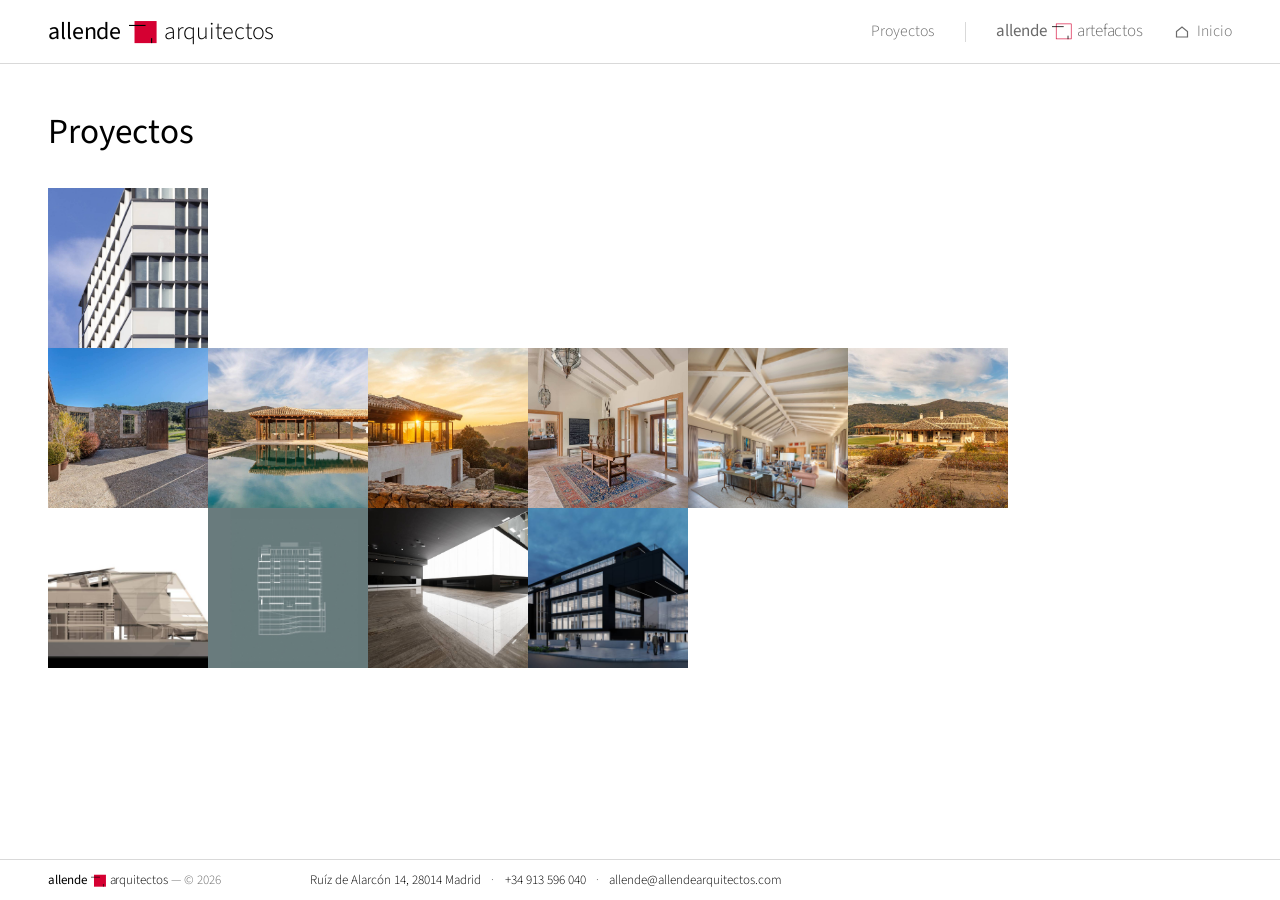
<file: modules/arquitectos/arquitectos.html>
<!DOCTYPE html>
<html lang="es">
<head>
<meta charset="utf-8">
<meta name="color-scheme" content="only light">
<meta name="viewport" content="width=device-width, initial-scale=1, viewport-fit=cover">
<title>allende arquitectos</title>
<link rel="icon" type="image/svg+xml" href="../../favicon.svg">
<link rel="preconnect" href="https://fonts.googleapis.com">
<link rel="preconnect" href="https://fonts.gstatic.com" crossorigin>
<link href="https://fonts.googleapis.com/css2?family=Source+Sans+3:ital,wght@0,300;0,400;0,600;1,300&display=swap" rel="stylesheet">
<link rel="stylesheet" href="../../shared/base.css">
<link rel="stylesheet" href="../../shared/admin.css">
<link rel="stylesheet" href="../../shared/filas.css">
</head>
<body>

<!-- ============ 3a. ARQUITECTOS ============ -->
<section class="view is-active" id="v-arquitectos" data-view="arquitectos" aria-label="allende arquitectos">
  <header class="nav">
    <a class="nav-here" href="../arquitectos/arquitectos.html" aria-label="allende arquitectos, estás aquí" aria-current="page">
      <span class="wm"><span class="w1">allende</span><span data-sym="arq"></span><span class="w2">arquitectos</span></span>
    </a>
    <nav class="nav-links" aria-label="Navegación">
      <a class="nav-sec" href="../arquitectos/arquitectos.html#arq-proyectos" data-scroll="arq-proyectos">Proyectos</a>
      <a class="nav-about" href="../sobre-nosotros/sobre-nosotros.html"><span class="l-full">Sobre nosotros</span><span class="l-short">Nosotros</span></a>
      <span class="nav-sep nav-sec" aria-hidden="true"></span>
      <a class="nav-other" href="../artefactos/artefactos.html" aria-label="Ir a Allende Artefactos">
        <span class="wm"><span class="w1">allende</span><span data-sym="art"></span><span class="w2">artefactos</span></span>
      </a>
      <a class="nav-home" href="../inicio/inicio.html">
        <svg viewBox="0 0 16 16" aria-hidden="true"><path d="M2.5 7.5 8 3l5.5 4.5V13h-11z" fill="none" stroke="currentColor" stroke-width="1.2"/></svg><span>Inicio</span>
      </a>
    </nav>
  </header>

  <main>

    <section class="wrap sec" id="arq-proyectos" style="padding-top:clamp(2rem,4vw,3rem)">
      <div class="sec-h" style="border-top:0;padding-top:0"><h1 style="font-weight:400;font-size:clamp(1.6rem,3vw,2.2rem);line-height:1.15">Proyectos</h1></div>
      <div class="prj-list" id="prj-list"></div>
    </section>

  </main>
  <footer data-footer="allende arquitectos" data-sym="arq"></footer>
</section>

<script src="../../shared/comun.js"></script>
<script src="../../shared/datos.js"></script>
<script src="arquitectos.js"></script>
<script src="../../shared/admin.js"></script>
</body>
</html>
</file>
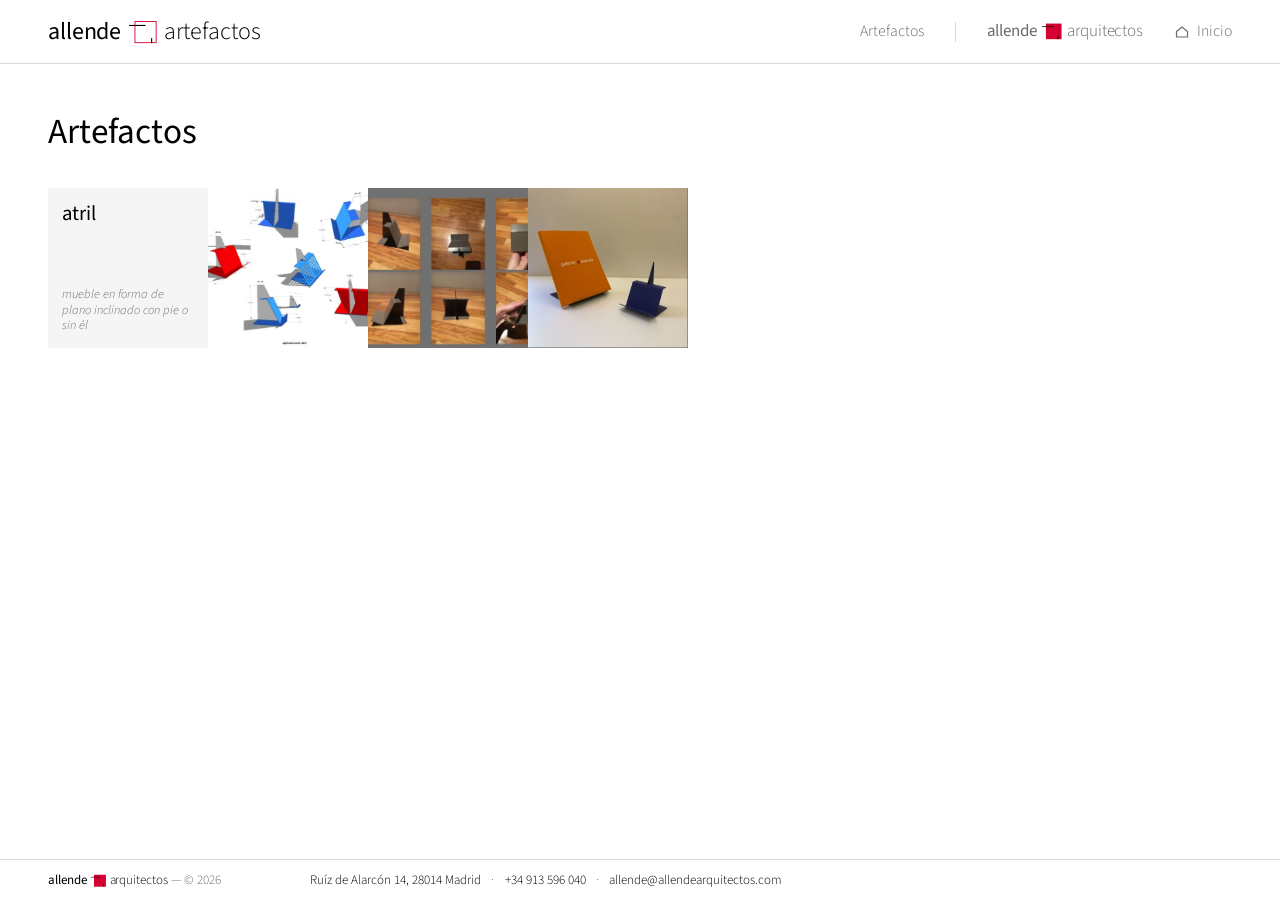
<file: modules/artefactos/artefactos.html>
<!DOCTYPE html>
<html lang="es">
<head>
<meta charset="utf-8">
<meta name="color-scheme" content="only light">
<meta name="viewport" content="width=device-width, initial-scale=1, viewport-fit=cover">
<title>allende arquitectos</title>
<link rel="icon" type="image/svg+xml" href="../../favicon.svg">
<link rel="preconnect" href="https://fonts.googleapis.com">
<link rel="preconnect" href="https://fonts.gstatic.com" crossorigin>
<link href="https://fonts.googleapis.com/css2?family=Source+Sans+3:ital,wght@0,300;0,400;0,600;1,300&display=swap" rel="stylesheet">
<link rel="stylesheet" href="../../shared/base.css">
<link rel="stylesheet" href="../../shared/admin.css">
<link rel="stylesheet" href="../../shared/filas.css">
<link rel="stylesheet" href="artefactos.css">
</head>
<body>

<!-- ============ 3b. ARTEFACTOS ============ -->
<section class="view is-active" id="v-artefactos" data-view="artefactos" aria-label="Allende Artefactos">
  <header class="nav">
    <a class="nav-here" href="../artefactos/artefactos.html" aria-label="Allende Artefactos, estás aquí" aria-current="page">
      <span class="wm"><span class="w1">allende</span><span data-sym="art"></span><span class="w2">artefactos</span></span>
    </a>
    <nav class="nav-links" aria-label="Navegación">
      <a class="nav-sec" href="../artefactos/artefactos.html#art-artefactos" data-scroll="art-artefactos">Artefactos</a>
      <a class="nav-about" href="../sobre-nosotros/sobre-nosotros.html"><span class="l-full">Sobre nosotros</span><span class="l-short">Nosotros</span></a>
      <span class="nav-sep nav-sec" aria-hidden="true"></span>
      <a class="nav-other" href="../arquitectos/arquitectos.html" aria-label="Ir a allende arquitectos">
        <span class="wm"><span class="w1">allende</span><span data-sym="arq"></span><span class="w2">arquitectos</span></span>
      </a>
      <a class="nav-home" href="../inicio/inicio.html">
        <svg viewBox="0 0 16 16" aria-hidden="true"><path d="M2.5 7.5 8 3l5.5 4.5V13h-11z" fill="none" stroke="currentColor" stroke-width="1.2"/></svg><span>Inicio</span>
      </a>
    </nav>
  </header>

  <main>
    <section class="wrap sec" id="art-artefactos" style="padding-top:clamp(2rem,4vw,3rem)">
      <div class="sec-h" style="border-top:0;padding-top:0"><h1 style="font-weight:400;font-size:clamp(1.6rem,3vw,2.2rem);line-height:1.15">Artefactos</h1></div>
      <div class="prj-list" id="art-list"></div>
    </section>

  </main>
  <footer data-footer="Allende Artefactos" data-sym="art"></footer>
</section>

<script src="../../shared/comun.js"></script>
<script src="../../shared/datos.js"></script>
<script src="artefactos.js"></script>
<script src="../../shared/admin.js"></script>
</body>
</html>
</file>
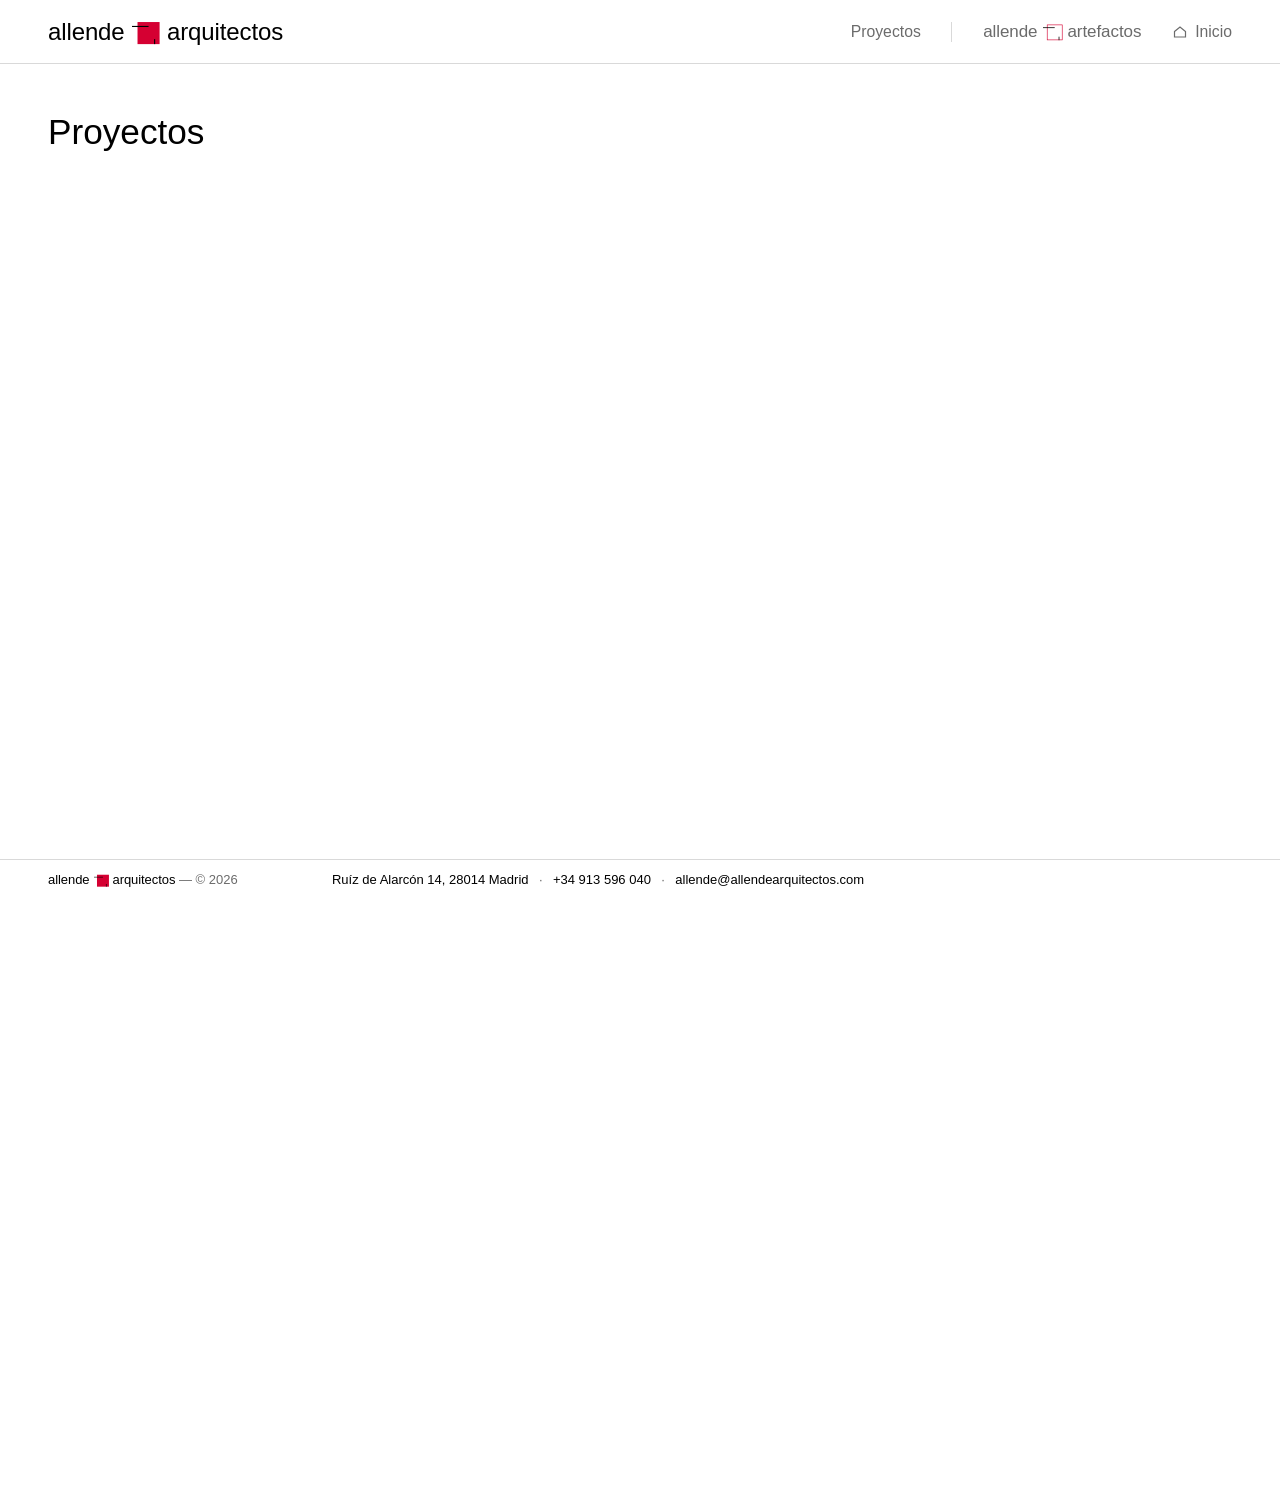
<file: modules/proyecto/proyecto.html>
<!DOCTYPE html>
<html lang="es">
<head>
<meta charset="utf-8">
<meta name="color-scheme" content="only light">
<meta name="viewport" content="width=device-width, initial-scale=1, viewport-fit=cover">
<title>allende arquitectos</title>
<link rel="icon" type="image/svg+xml" href="../../favicon.svg">
<link rel="preconnect" href="https://fonts.googleapis.com">
<link rel="preconnect" href="https://fonts.gstatic.com" crossorigin>
<link href="https://fonts.googleapis.com/css2?family=Source+Sans+3:ital,wght@0,300;0,400;0,600;1,300&display=swap" rel="stylesheet">
<link rel="stylesheet" href="../../shared/base.css">
<link rel="stylesheet" href="../../shared/admin.css">
<link rel="stylesheet" href="proyecto.css">
</head>
<body>

<!-- ============ 3c. DETALLE DE PROYECTO ============ -->
<section class="view is-active" id="v-proyecto" data-view="proyecto" aria-label="Proyecto">
  <header class="nav">
    <a class="nav-here" href="../arquitectos/arquitectos.html" aria-label="allende arquitectos">
      <span class="wm"><span class="w1">allende</span><span data-sym="arq"></span><span class="w2">arquitectos</span></span>
    </a>
    <nav class="nav-links" aria-label="Navegación">
      <a class="nav-sec" href="../arquitectos/arquitectos.html#arq-proyectos" data-scroll="arq-proyectos">Proyectos</a>
      <a class="nav-about" href="../sobre-nosotros/sobre-nosotros.html"><span class="l-full">Sobre nosotros</span><span class="l-short">Nosotros</span></a>
      <span class="nav-sep nav-sec" aria-hidden="true"></span>
      <a class="nav-other" href="../artefactos/artefactos.html" aria-label="Ir a Allende Artefactos">
        <span class="wm"><span class="w1">allende</span><span data-sym="art"></span><span class="w2">artefactos</span></span>
      </a>
      <a class="nav-home" href="../inicio/inicio.html">
        <svg viewBox="0 0 16 16" aria-hidden="true"><path d="M2.5 7.5 8 3l5.5 4.5V13h-11z" fill="none" stroke="currentColor" stroke-width="1.2"/></svg><span>Inicio</span>
      </a>
    </nav>
  </header>
  <main><article class="wrap det" id="det"></article></main>
  <footer data-footer="allende arquitectos" data-sym="arq"></footer>
</section>

<script src="../../shared/comun.js"></script>
<script src="../../shared/datos.js"></script>
<script src="proyecto.js"></script>
<script src="../../shared/admin.js"></script>
</body>
</html>
</file>
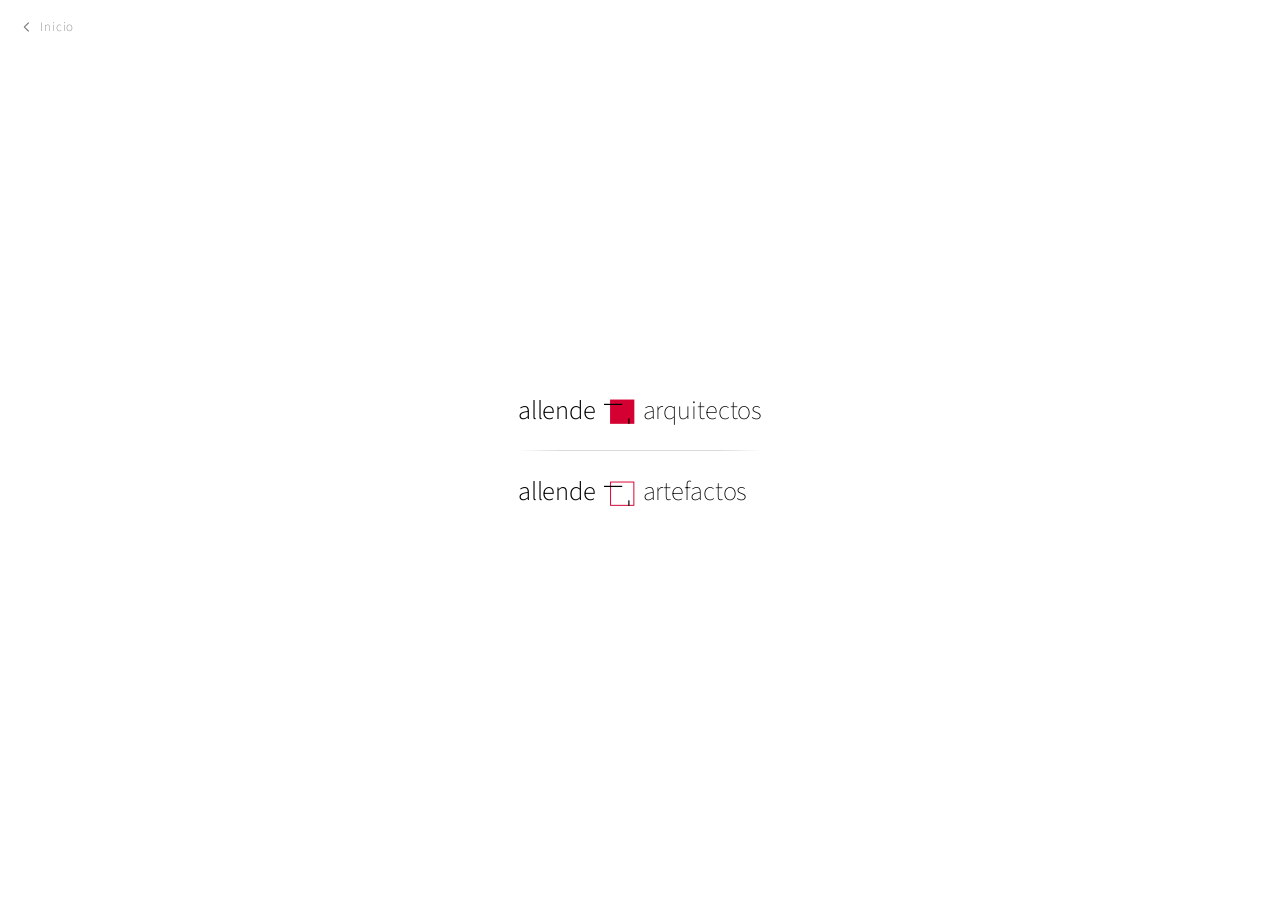
<file: modules/seleccion/seleccion.html>
<!DOCTYPE html>
<html lang="es">
<head>
<meta charset="utf-8">
<meta name="color-scheme" content="only light">
<meta name="viewport" content="width=device-width, initial-scale=1, viewport-fit=cover">
<title>allende arquitectos</title>
<link rel="icon" type="image/svg+xml" href="../../favicon.svg">
<link rel="preconnect" href="https://fonts.googleapis.com">
<link rel="preconnect" href="https://fonts.gstatic.com" crossorigin>
<link href="https://fonts.googleapis.com/css2?family=Source+Sans+3:ital,wght@0,200;0,300;0,400;0,600;1,300&display=swap" rel="stylesheet">
<link rel="stylesheet" href="../../shared/base.css">
<link rel="stylesheet" href="seleccion.css">
</head>
<body>

<!-- ============ 2. SELECCIÓN ============ -->
<section class="view is-active" id="v-seleccion" data-view="seleccion" aria-label="Elige un estudio">
  <nav class="split" aria-label="Estudios">
    <div class="sel">
      <a class="half half-arq" href="../arquitectos/arquitectos.html">
        <span class="wm"><span class="w1">allende</span><span data-sym="arq"></span><span class="w2">arquitectos</span></span>
      </a>
      <span class="sel-div" aria-hidden="true"></span>
      <a class="half half-art" href="../artefactos/artefactos.html">
        <span class="wm"><span class="w1">allende</span><span data-sym="art"></span><span class="w2">artefactos</span></span>
      </a>
    </div>
    <a class="back-home" href="../inicio/inicio.html">
      <svg viewBox="0 0 16 16" width="14" height="14" aria-hidden="true"><path d="M10 3 5 8l5 5" fill="none" stroke="currentColor" stroke-width="1.2"/></svg>Inicio
    </a>
  </nav>
</section>

<script src="../../shared/comun.js"></script>
</body>
</html>
</file>
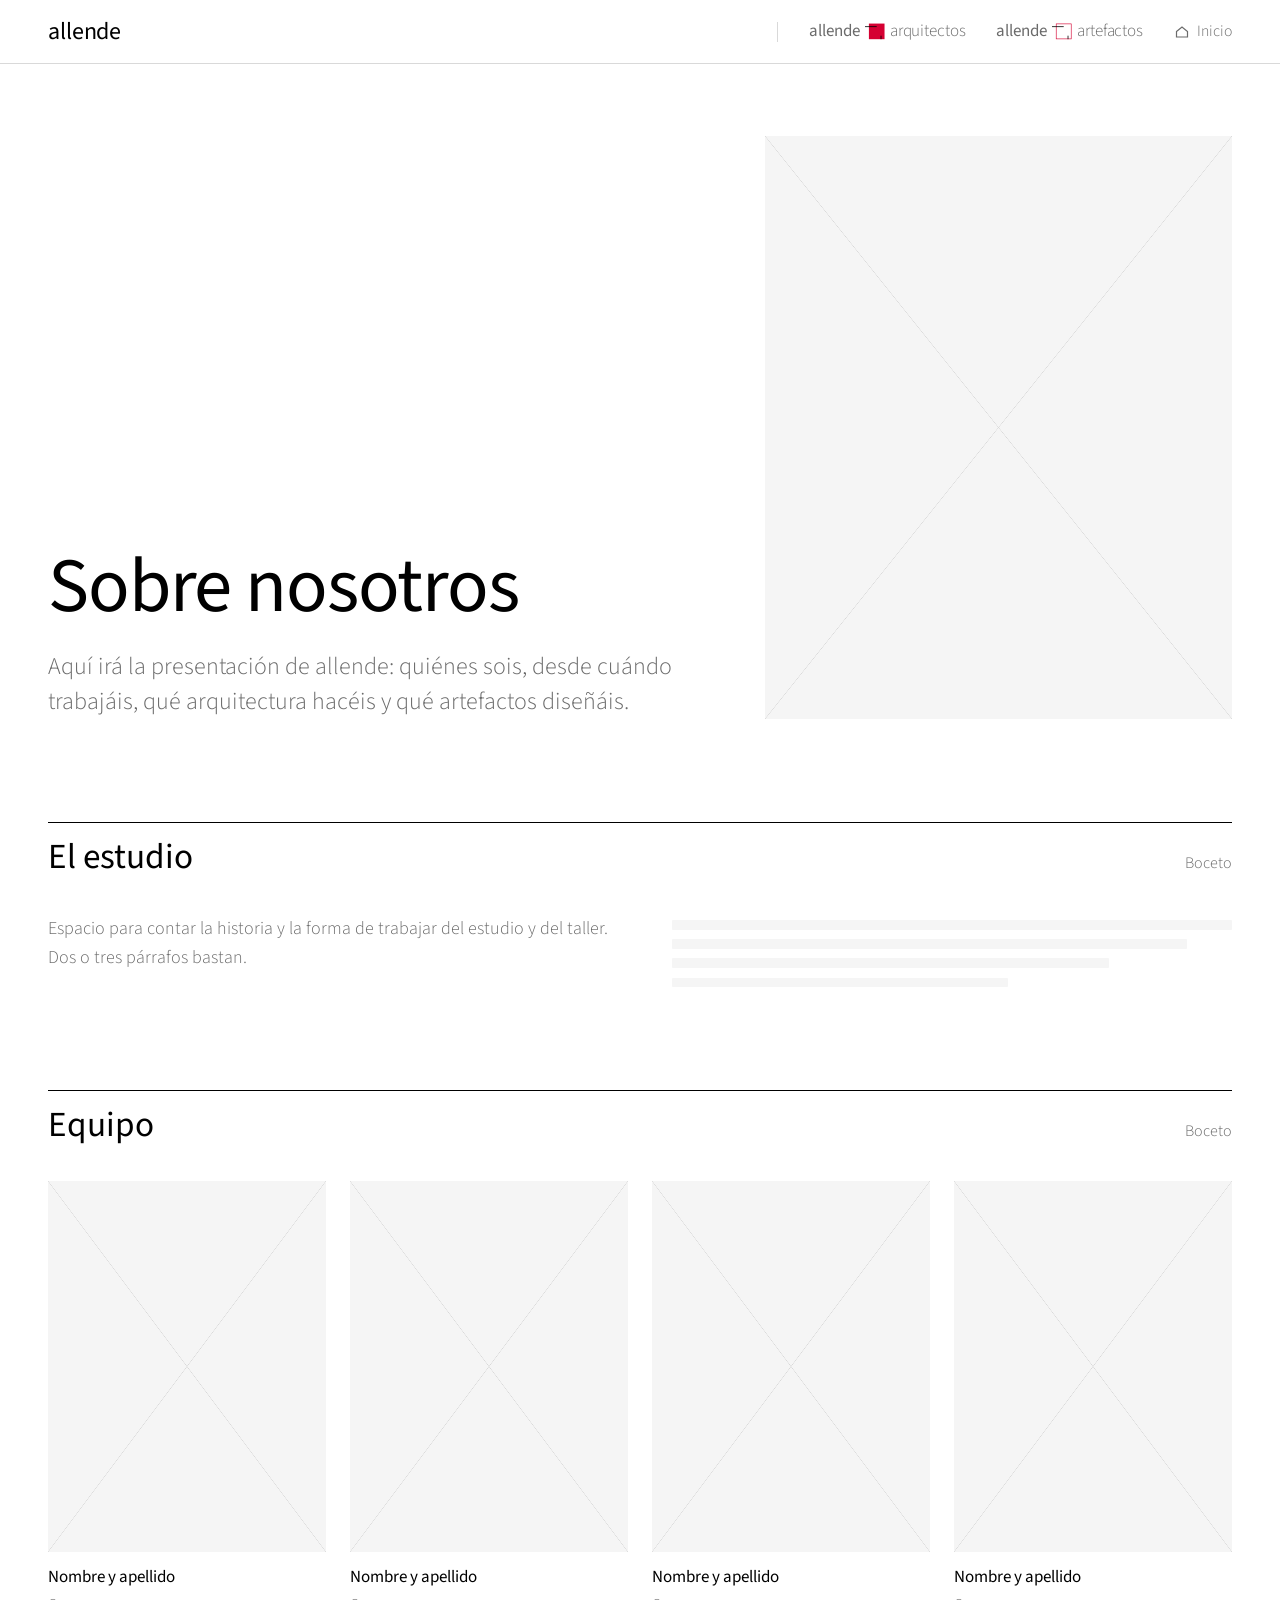
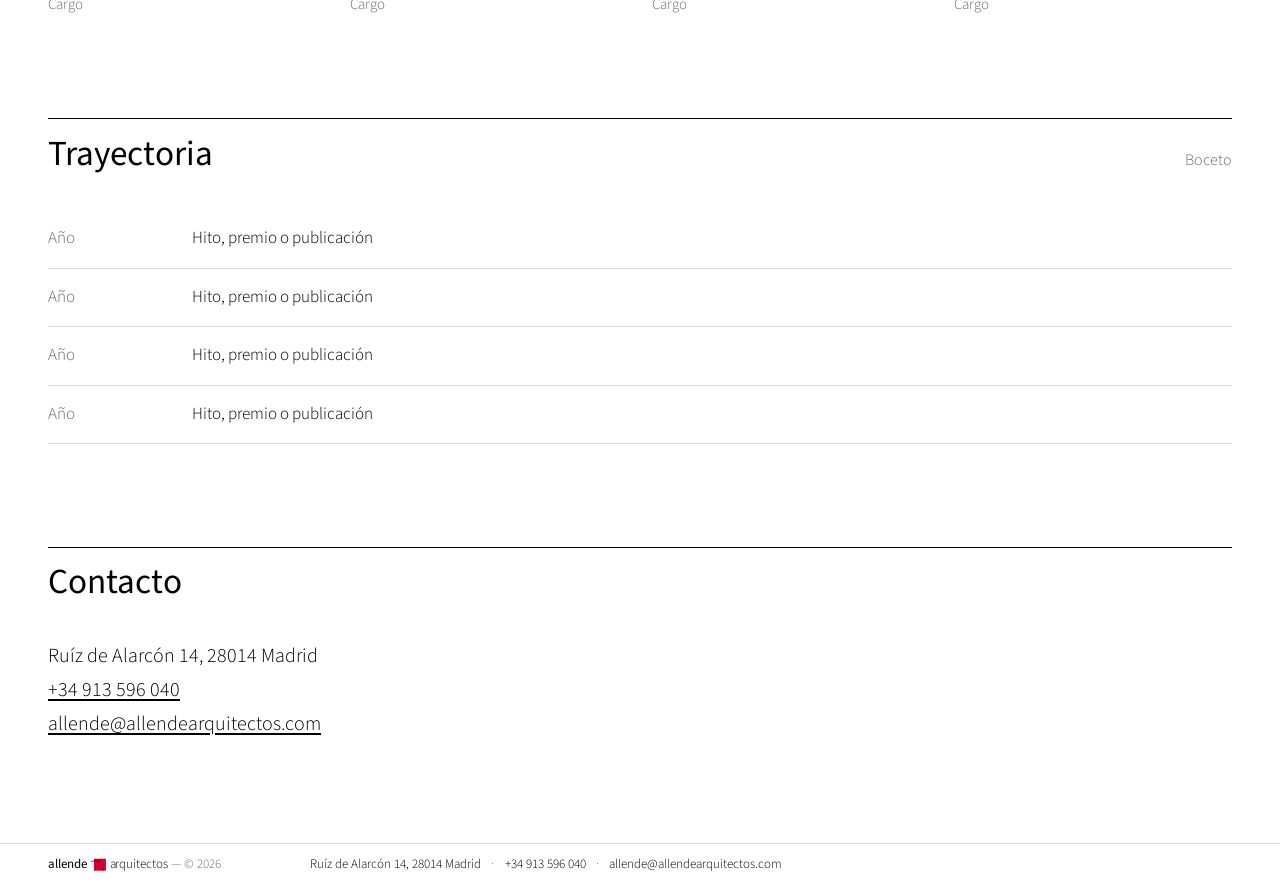
<file: modules/sobre-nosotros/sobre-nosotros.html>
<!DOCTYPE html>
<html lang="es">
<head>
<meta charset="utf-8">
<meta name="color-scheme" content="only light">
<meta name="viewport" content="width=device-width, initial-scale=1, viewport-fit=cover">
<title>allende arquitectos</title>
<link rel="icon" type="image/svg+xml" href="../../favicon.svg">
<link rel="preconnect" href="https://fonts.googleapis.com">
<link rel="preconnect" href="https://fonts.gstatic.com" crossorigin>
<link href="https://fonts.googleapis.com/css2?family=Source+Sans+3:ital,wght@0,300;0,400;0,600;1,300&display=swap" rel="stylesheet">
<link rel="stylesheet" href="../../shared/base.css">
<link rel="stylesheet" href="../../shared/admin.css">
<link rel="stylesheet" href="sobre-nosotros.css">
</head>
<body>

<!-- ============ SOBRE NOSOTROS (común a arquitectos y artefactos) ============ -->
<section class="view is-active" id="v-sobre" data-view="sobre-nosotros" aria-label="Sobre nosotros, Allende">
  <header class="nav">
    <a class="nav-here" href="../seleccion/seleccion.html" aria-label="Allende">
      <span class="wm"><span class="w1">allende</span></span>
    </a>
    <nav class="nav-links" aria-label="Navegación">
      <a class="nav-about" href="../sobre-nosotros/sobre-nosotros.html" aria-current="page"><span class="l-full">Sobre nosotros</span><span class="l-short">Nosotros</span></a>
      <span class="nav-sep nav-sec" aria-hidden="true"></span>
      <a class="nav-other" href="../arquitectos/arquitectos.html" aria-label="Ir a allende arquitectos">
        <span class="wm"><span class="w1">allende</span><span data-sym="arq"></span><span class="w2">arquitectos</span></span>
      </a>
      <a class="nav-other" href="../artefactos/artefactos.html" aria-label="Ir a Allende Artefactos">
        <span class="wm"><span class="w1">allende</span><span data-sym="art"></span><span class="w2">artefactos</span></span>
      </a>
      <a class="nav-home" href="../inicio/inicio.html">
        <svg viewBox="0 0 16 16" aria-hidden="true"><path d="M2.5 7.5 8 3l5.5 4.5V13h-11z" fill="none" stroke="currentColor" stroke-width="1.2"/></svg><span>Inicio</span>
      </a>
    </nav>
  </header>
  <main class="wrap sob">
    <div class="sob-top">
      <div>
        <h1>Sobre nosotros</h1>
        <p class="sob-lead">Aquí irá la presentación de allende: quiénes sois, desde cuándo trabajáis, qué arquitectura hacéis y qué artefactos diseñáis.</p>
      </div>
      <div class="ph-x sob-photo" role="img" aria-label="Hueco para foto principal"></div>
    </div>

    <section class="sec">
      <div class="sec-h"><h2>El estudio</h2><p>Boceto</p></div>
      <div class="sob-cols">
        <p>Espacio para contar la historia y la forma de trabajar del estudio y del taller. Dos o tres párrafos bastan.</p>
        <div class="bones" aria-hidden="true"><i></i><i></i><i></i><i></i></div>
      </div>
    </section>

    <section class="sec" style="padding-top:0">
      <div class="sec-h"><h2>Equipo</h2><p>Boceto</p></div>
      <div class="sob-team"><div class="sob-person"><div class="ph-x" role="img" aria-label="Hueco para foto"></div><b>Nombre y apellido</b><span>Cargo</span></div><div class="sob-person"><div class="ph-x" role="img" aria-label="Hueco para foto"></div><b>Nombre y apellido</b><span>Cargo</span></div><div class="sob-person"><div class="ph-x" role="img" aria-label="Hueco para foto"></div><b>Nombre y apellido</b><span>Cargo</span></div><div class="sob-person"><div class="ph-x" role="img" aria-label="Hueco para foto"></div><b>Nombre y apellido</b><span>Cargo</span></div></div>
    </section>

    <section class="sec" style="padding-top:0">
      <div class="sec-h"><h2>Trayectoria</h2><p>Boceto</p></div>
      <div class="sob-tray"><div><span>Año</span><span>Hito, premio o publicación</span></div><div><span>Año</span><span>Hito, premio o publicación</span></div><div><span>Año</span><span>Hito, premio o publicación</span></div><div><span>Año</span><span>Hito, premio o publicación</span></div></div>
    </section>

    <section class="sec" style="padding-top:0">
      <div class="sec-h"><h2>Contacto</h2></div>
      <address class="sob-contact">Ruíz de Alarcón 14, 28014 Madrid<br>
        <a href="tel:+34913596040">+34 913 596 040</a><br>
        <a href="mailto:allende@allendearquitectos.com">allende@allendearquitectos.com</a></address>
    </section>
  </main>
  <footer data-footer="allende arquitectos" data-sym="arq"></footer>
</section>

<script src="../../shared/comun.js"></script>
<script src="../../shared/datos.js"></script>
<script src="../../shared/admin.js"></script>
</body>
</html>
</file>
<file: shared/base.css>
/* Común a todas las páginas: colores, tipografía, logotipo, menú, maquetación y pie */
/* ---------- Tokens (Manual de identidad) ---------- */
:root{
  --rojo:#D50032;          /* Pantone 199C */
  --naranja:#E67D3B;       /* allende artefactos */
  --negro:#000000;
  --blanco:#FFFFFF;
  --bg:#FFFFFF;
  --ink:#000000;
  --muted:#6B6B6B;
  --line:#D9D9D9;
  --sheet:#F5F5F5;
  --font:"Myriad Pro","Source Sans 3","Segoe UI","Helvetica Neue",Arial,sans-serif;
  --nav-h:64px;
  color-scheme:only light;
  box-sizing:border-box;
  padding-top:env(safe-area-inset-top,0px);
  padding-bottom:env(safe-area-inset-bottom,0px);
}
/* Siempre en modo claro: fondo blanco aunque el dispositivo esté en modo oscuro */
*,*::before,*::after{box-sizing:inherit;margin:0;padding:0}
html{height:100%;scroll-padding-top:calc(env(safe-area-inset-top,0px) + var(--nav-h))}
body{height:100%;background:var(--bg);color:var(--ink);font-family:var(--font);font-weight:400;
  font-size:1.0625rem;line-height:1.5;-webkit-font-smoothing:antialiased}
img{max-width:100%;display:block}
a{color:inherit}
button{font:inherit;color:inherit;background:none;border:0;cursor:pointer}
:focus-visible{outline:2px solid var(--rojo);outline-offset:4px}

/* ---------- Vistas ---------- */
.view{display:none;min-height:100%}
.view.is-active{display:flex;flex-direction:column}

/* ---------- Símbolo y logotipo ---------- */
/* El cuadrado mide lo que va de ascendentes a descendentes (≈0,92em en Myriad / Source Sans) */
.sym{height:.92em;width:auto;vertical-align:-.21em;overflow:visible;flex:none}
.sym .sq{fill:var(--rojo)}
.sym .bar,.sym .tick{fill:var(--ink)}
.sym.art .sq{fill:none;stroke:var(--rojo);stroke-width:1.6}
.sym.art .tick{fill:var(--ink)}
.sym.neg .sq{fill:none;stroke:var(--blanco);stroke-width:1.4}
.sym.neg .bar,.sym.neg .tick{fill:var(--blanco)}
.sym.neg.art .sq{stroke:var(--blanco);stroke-width:1.4}

.wm{display:inline-flex;align-items:baseline;white-space:nowrap;letter-spacing:-.005em;line-height:1}
.wm .w1{font-weight:400}
.wm .w2{font-weight:300}
.wm .sym{margin:0 .3em 0 .32em;transform:translateY(.21em)}

/* ---------- 3. Páginas de sección ---------- */
.nav{position:sticky;top:0;z-index:20;height:var(--nav-h);display:flex;align-items:center;justify-content:space-between;
  gap:1rem;padding:0 clamp(1rem,4vw,3rem);background:var(--bg);border-bottom:1px solid var(--line)}
.nav-here{text-decoration:none;font-size:1.5rem}
.nav-links{display:flex;align-items:center;gap:clamp(.9rem,2.4vw,2rem);font-size:.9844rem}
.nav-links button,.nav-links a{text-decoration:none;font-weight:300;color:var(--muted);transition:color .2s}
.nav-links button:hover,.nav-links a:hover{color:var(--ink)}
.nav-sep{width:1px;height:1.25rem;background:var(--line)}
.nav-other .wm{font-size:1.0625rem}
.nav-other:hover .wm{color:var(--ink)}
.nav-home{display:inline-flex;align-items:center;gap:.45rem}
.nav-home svg{width:1rem;height:1rem}
@media (max-width:760px){
  .nav-sec{display:none}
  .nav-here{font-size:1.2rem}
  .nav-other .wm .w1{display:none}
  .nav-other .wm .sym{margin-left:0}
  .nav-home span{display:none}
}
@media (max-width:420px){ .nav-other .wm .w2{display:none} .nav-here{font-size:1.1rem} }

main{flex:1}
.wrap{width:min(100% - 2*clamp(1rem,4vw,3rem),1200px);margin-inline:auto}
.sec{padding:clamp(3.5rem,8vw,6.5rem) 0}
.sec-h{display:flex;align-items:baseline;justify-content:space-between;gap:1rem;margin-bottom:2.25rem;
  border-top:1px solid var(--ink);padding-top:.9rem}
.sec-h h2{font-weight:400;font-size:clamp(1.6rem,3vw,2.2rem);line-height:1.15}
.sec-h p{color:var(--muted);font-weight:300;font-size:1rem}

/* Enlace de la página actual en el menú */
.nav-about .l-short{display:none}
.nav-links a[aria-current="page"]{color:var(--ink);text-decoration:underline;text-decoration-color:var(--rojo);text-underline-offset:6px;text-decoration-thickness:2px}
@media (max-width:760px){.nav-about .l-full{display:none}.nav-about .l-short{display:inline}}

/* ---------- 4. Footer ---------- */
/* Una sola fila fina, como el menú de arriba: fondo claro, línea fina y texto oscuro.
   Izquierda: © | centro: contacto | derecha: redes sociales (el hueco queda reservado).
   Usa el mismo ancho y márgenes que .wrap, así queda alineado con el contenido de las páginas. */
.foot{background:var(--bg);color:var(--ink);border-top:1px solid var(--line);
  padding:.5rem 0 calc(.5rem + env(safe-area-inset-bottom,0px))}
.foot-in{display:grid;grid-template-columns:auto 1fr auto;align-items:center;gap:.4rem 2rem;min-height:24px;
  width:min(100% - 2*clamp(1rem,4vw,3rem),1200px);margin-inline:auto;font-size:.8125rem;line-height:1.4}
.foot-brand{display:flex;align-items:baseline;gap:1rem}
.foot-copy{font-weight:300;color:var(--muted);white-space:nowrap}
.foot-copy .wm{color:var(--ink)}
/* "acceder": del mismo color que el fondo (blanco); se adivina al pasar el ratón o con el teclado */
.foot-acc{font-size:inherit;font-weight:300;color:var(--bg);transition:color .3s}
.foot-acc:hover,.foot-acc:focus-visible{color:var(--muted)}
.aviso-datos{color:var(--muted);font-weight:300}
.aviso-datos code{font-size:.9em}
/* Contacto en una línea, separado por puntos finos */
.foot-contact{font-weight:300;font-style:normal;display:flex;flex-wrap:wrap;column-gap:0}
.foot-contact br{display:none}
.foot-contact a{color:var(--ink);text-decoration:none;transition:color .2s}
.foot-contact a:hover{color:var(--rojo)}
.foot-contact a::before{content:"·";color:var(--muted);margin:0 .65rem}
/* Redes: iconos pequeños alineados a la derecha */
.foot-social{display:flex;gap:.8rem;justify-content:flex-end;align-items:center}
.foot-social a{width:22px;height:22px;display:grid;place-items:center;border-radius:50%;transition:transform .2s}
.foot-social a:hover{transform:translateY(-2px)}
.foot-social svg{width:18px;height:18px}
@media (max-width:820px){
  .foot-in{grid-template-columns:1fr auto}
  .foot-contact{grid-column:1/-1;grid-row:2}
}
@media (max-width:600px){
  .foot-contact{column-gap:1.1rem}
  .foot-contact a::before{display:none}
}
.sr{position:absolute;width:1px;height:1px;overflow:hidden;clip:rect(0 0 0 0);white-space:nowrap}

/* ---------- OCULTO TEMPORALMENTE ----------
   Para volver a mostrarlos, borra la línea correspondiente. */
.nav-about{display:none !important}     /* enlace "Sobre nosotros" del menú */
.foot-social{display:none !important}   /* iconos de redes sociales del pie */
</file>
<file: shared/admin.css>
/* ============================================================
   MODO EDICIÓN (solo se ve con la sesión abierta)
   ============================================================ */
.adm-lock,.adm-lock body{overflow:hidden}

/* Botones */
.adm-btn{display:inline-flex;align-items:center;gap:.4rem;font-size:.9375rem;font-weight:400;line-height:1;
  padding:.65rem 1rem;border:1px solid var(--ink);background:var(--bg);color:var(--ink);cursor:pointer;
  transition:background-color .2s,color .2s,border-color .2s}
.adm-btn:hover{background:var(--ink);color:var(--bg)}
.adm-btn.is-main{background:var(--ink);color:var(--bg)}
.adm-btn.is-main:hover{background:var(--rojo);border-color:var(--rojo);color:#fff}
.adm-btn.is-danger{border-color:var(--rojo);color:var(--rojo)}
.adm-btn.is-danger:hover{background:var(--rojo);color:#fff}
.adm-btn:disabled{opacity:.45;cursor:default}

/* Barra fija "Modo edición" */
.adm-bar{position:fixed;left:1rem;bottom:calc(1rem + env(safe-area-inset-bottom,0px));z-index:60;display:flex;align-items:center;gap:1rem;
  background:var(--ink);color:var(--bg);padding:.55rem .6rem .55rem .9rem;font-size:.9375rem;box-shadow:0 6px 24px rgba(0,0,0,.18)}
.adm-bar span{display:inline-flex;align-items:center;gap:.5rem}
.adm-bar i{width:.55rem;height:.55rem;background:var(--rojo)}
.adm-link{font-size:.875rem;font-weight:300;text-decoration:underline;text-underline-offset:3px;opacity:.8}
.adm-link:hover{opacity:1}

/* Listas en modo edición: hueco entre filas y herramientas encima de cada una */
.adm-on .prj-list{gap:.35rem}
.adm-on .prj-list:hover .prj{opacity:1}
.adm-on .sec-h{align-items:center}
.adm-tools{display:flex;flex-wrap:wrap;align-items:center;gap:.25rem;margin-top:1.1rem;font-size:.875rem}
.adm-tools:first-child{margin-top:0}
.adm-tools button{padding:.3rem .55rem;border:1px solid var(--line);color:var(--muted);font-weight:300;transition:color .2s,border-color .2s}
.adm-tools button:hover:not(:disabled){color:var(--ink);border-color:var(--ink)}
.adm-tools button:disabled{opacity:.35;cursor:default}
.adm-tools .is-danger:hover:not(:disabled){color:var(--rojo);border-color:var(--rojo)}
.adm-tools-n{margin-left:.5rem;color:var(--muted);font-weight:300}
.adm-det{display:flex;gap:.5rem;margin:0 0 1.25rem}

/* Ventana */
.adm-modal{position:fixed;inset:0;z-index:120;background:rgba(0,0,0,.55);display:flex;align-items:flex-start;justify-content:center;
  overflow-y:auto;padding:calc(env(safe-area-inset-top,0px) + clamp(1rem,6vh,4rem)) 1rem 2rem}
.adm-card{width:min(100%,380px);background:var(--bg);color:var(--ink);box-shadow:0 20px 60px rgba(0,0,0,.3)}
.adm-card.is-wide{width:min(100%,880px)}
.adm-head{display:flex;align-items:center;justify-content:space-between;gap:1rem;padding:1.1rem 1.4rem;border-bottom:1px solid var(--line)}
.adm-head h2{font-weight:400;font-size:1.375rem;display:flex;align-items:center;gap:.6rem}
.adm-head h2::before{content:"";width:.6rem;height:.6rem;background:var(--rojo)}
.adm-x{font-size:1.8rem;line-height:1;width:2.2rem;height:2.2rem;color:var(--muted)}
.adm-x:hover{color:var(--ink)}
.adm-body{padding:1.4rem}

/* Formulario */
.adm-form{display:grid;gap:1.25rem}
.adm-form label{display:grid;gap:.35rem;font-size:.875rem;color:var(--muted)}
.adm-form small{font-size:.8125rem;opacity:.85}
.adm-form input:not([type=radio]):not([type=file]),.adm-form textarea{font:inherit;font-size:1rem;color:var(--ink);background:var(--bg);
  border:1px solid var(--line);padding:.6rem .7rem;width:100%;border-radius:0}
.adm-form textarea{resize:vertical;line-height:1.5}
.adm-form input:focus,.adm-form textarea:focus{outline:none;border-color:var(--ink)}
.adm-grid{display:grid;grid-template-columns:repeat(4,1fr);gap:1rem}
.adm-grid .is-full{grid-column:1/-1}
.adm-err{color:var(--rojo);font-size:.9375rem;min-height:0}
.adm-err:empty{display:none}
.adm-actions{display:flex;justify-content:flex-end;gap:.6rem;flex-wrap:wrap}
.adm-login .adm-actions .adm-btn{width:100%;justify-content:center}

/* Imágenes del formulario */
.adm-imgs{border:0;border-top:1px solid var(--line);padding-top:1rem;display:grid;gap:.8rem}
.adm-imgs legend{font-size:1.0625rem;color:var(--ink);padding-right:.6rem}
.adm-help{font-size:.875rem;color:var(--muted);font-weight:300}
.adm-thumbs{list-style:none;display:grid;grid-template-columns:repeat(auto-fill,minmax(150px,1fr));gap:.75rem}
.adm-thumb{position:relative;display:grid;gap:.35rem;background:var(--sheet);padding:.4rem;cursor:grab;outline:2px solid transparent;transition:outline-color .15s}
.adm-thumb img{width:100%;aspect-ratio:1;object-fit:cover;background:var(--bg);pointer-events:none}
.adm-thumb.is-drag{opacity:.4}
.adm-thumb.is-over{outline-color:var(--rojo)}
.adm-thumb-n{position:absolute;top:.4rem;left:.4rem;background:var(--ink);color:var(--bg);font-size:.75rem;padding:.1rem .4rem}
.adm-form .adm-thumb .adm-alt{font-size:.8125rem;padding:.35rem .45rem}
.adm-thumb-bar{display:flex;align-items:center;gap:.2rem;font-size:.8125rem}
.adm-thumb-bar button{width:1.8rem;height:1.8rem;border:1px solid var(--line);background:var(--bg);color:var(--ink)}
.adm-thumb-bar button:hover:not(:disabled){border-color:var(--ink)}
.adm-thumb-bar button:disabled{opacity:.3;cursor:default}
.adm-thumb-bar .is-danger{margin-left:auto;color:var(--rojo)}
.adm-thumb-bar .is-danger:hover{border-color:var(--rojo)}
.adm-form .adm-cover{display:inline-flex;align-items:center;gap:.25rem;font-size:.8125rem;color:var(--ink);margin-left:.2rem;cursor:pointer}
.adm-form .adm-cover input{accent-color:var(--rojo)}
.adm-empty{color:var(--muted);font-weight:300;font-size:.9375rem;grid-column:1/-1}
.adm-upload{justify-self:start;cursor:pointer}
.adm-progress{font-size:.875rem;color:var(--muted)}
.adm-progress:empty{display:none}

/* Aviso breve */
.adm-toast{position:fixed;left:50%;bottom:calc(1.25rem + env(safe-area-inset-bottom,0px));transform:translateX(-50%);z-index:130;
  background:var(--ink);color:var(--bg);padding:.6rem 1rem;font-size:.9375rem;box-shadow:0 6px 24px rgba(0,0,0,.2);max-width:calc(100% - 2rem)}
.adm-toast.is-error{background:var(--rojo);color:#fff}

@media (max-width:760px){
  .adm-grid{grid-template-columns:1fr 1fr}
  .adm-bar{left:.75rem;right:.75rem;justify-content:space-between}
  .adm-toast{bottom:calc(4.5rem + env(safe-area-inset-bottom,0px))}
}

/* Editor de texto con formato */
.adm-rte-campo{display:grid;gap:.35rem}
.adm-rte-label{font-size:.875rem;color:var(--muted);display:grid;gap:.2rem}
.adm-rte-caja{border:1px solid var(--line);background:var(--bg)}
.adm-rte-caja:focus-within{border-color:var(--ink)}
.adm-rte-bar{position:sticky;top:0;z-index:1;display:flex;flex-wrap:wrap;align-items:center;gap:.15rem;padding:.35rem;
  border-bottom:1px solid var(--line);background:var(--sheet)}
.adm-rte-bar button{width:2rem;height:2rem;display:grid;place-items:center;font-size:.9375rem;color:var(--ink);border:1px solid transparent}
.adm-rte-bar button:hover{background:var(--bg);border-color:var(--line)}
.adm-rte-bar button[aria-pressed="true"]{background:var(--ink);color:var(--bg)}
.adm-rte-bar svg{width:16px;height:16px;fill:none;stroke:currentColor;stroke-width:1.3;stroke-linecap:round}
.adm-rte-bar svg circle{fill:currentColor;stroke:none}
.adm-rte-bar svg text{fill:currentColor;stroke:none;font-size:5px;font-family:inherit}
.adm-rte-bar select{font:inherit;font-size:.875rem;height:2rem;padding:0 .4rem;border:1px solid var(--line);background:var(--bg);color:var(--ink)}
.adm-rte-sep{width:1px;height:1.3rem;background:var(--line);margin:0 .25rem}
.adm-rte{min-height:12rem;max-height:55vh;overflow-y:auto;padding:.8rem 1rem;outline:none;color:var(--ink);
  font-size:1rem;font-weight:300;line-height:1.6;display:grid;align-content:start;gap:.7rem}
.adm-rte > p:first-child{font-size:1.15rem}
.adm-rte strong,.adm-rte b{font-weight:600}
.adm-rte h3{font-weight:400;font-size:1.35rem;line-height:1.25}
.adm-rte h4{font-weight:600;font-size:1rem}
.adm-rte ul,.adm-rte ol{padding-left:1.4em}
.adm-rte blockquote{border-left:2px solid var(--rojo);padding-left:1rem;font-style:italic;color:var(--muted)}
.adm-rte a{color:var(--rojo)}
</file>
<file: shared/filas.css>
/* Filas de imágenes: lista de proyectos (arquitectos) y de artefactos */
.prj-list{--tile:min(160px,calc((100vw - 2*clamp(1rem,4vw,3rem))/6));display:flex;flex-direction:column;align-items:flex-start}
.prj{display:flex;flex-wrap:nowrap;text-decoration:none;max-width:100%;transition:opacity .35s}
.prj img{width:var(--tile);height:var(--tile);object-fit:cover;flex:none;background:var(--sheet)}
.prj-meta{display:none}
@media (hover:hover){
  .prj-list:hover .prj{opacity:.28}
  .prj-list .prj:hover,.prj-list .prj:focus-visible{opacity:1}
}
@media (hover:none){
  .prj-hint{display:none}
  .prj-list{gap:1.25rem}
  .prj{flex-direction:column;gap:.45rem}
  .prj-imgs{display:flex}
  .prj-meta{display:flex;gap:.6rem;font-size:.9375rem}
  .prj-meta b{font-weight:400}.prj-meta span{font-weight:300;color:var(--muted)}
}
.prj-imgs{display:flex}
/* Si las fotos no caben en el ancho, la fila se desplaza en horizontal (proyectos y artefactos).
   La barra del navegador se oculta; en su lugar, shared/comun.js pone una barra fina (.prj-bar)
   flotando sobre la parte de abajo de las fotos, que solo se ve al pasar el ratón por la fila. */
.prj{position:relative}
.prj-imgs{min-width:0;max-width:100%;overflow-x:auto;overscroll-behavior-x:contain;
  scrollbar-width:none;-webkit-overflow-scrolling:touch}
.prj-imgs::-webkit-scrollbar{display:none}
.prj-bar{position:absolute;z-index:2;height:22px;pointer-events:none;opacity:0;transition:opacity .3s}
.prj-thumb{position:absolute;left:0;bottom:6px;height:6px;border-radius:3px;background:rgba(255,255,255,.9);
  box-shadow:0 0 0 .5px rgba(0,0,0,.3);pointer-events:auto;cursor:grab;transition:height .2s,bottom .2s}
/* Zona para cogerla más grande que la propia barra, para que sea fácil acertar */
.prj-thumb::before{content:"";position:absolute;inset:-8px 0 -6px}
.prj-bar:hover .prj-thumb,.prj-bar.drag .prj-thumb{height:9px;bottom:5px;border-radius:5px}
.prj-bar.drag .prj-thumb{cursor:grabbing}
/* Solo con el ratón encima de las fotos (y mientras se arrastra) */
.prj-imgs:hover ~ .prj-bar,.prj-bar:hover,.prj-bar.drag{opacity:1}
.prj-tip{position:fixed;left:0;top:0;z-index:40;pointer-events:none;display:flex;gap:.7rem;align-items:baseline;
  background:var(--ink);color:var(--bg);padding:.4rem .7rem .45rem;font-size:.9844rem;line-height:1.2;white-space:nowrap;
  opacity:0;transition:opacity .15s}
.prj-tip.on{opacity:1}
.prj-tip b{font-weight:400}.prj-tip span{font-weight:300;opacity:.75}
.prj-tip::before{content:"";width:.55rem;height:.55rem;background:var(--rojo);align-self:center}
</file>
<file: modules/artefactos/artefactos.css>
/* Filas de artefactos: mismo sistema que proyectos; el primer cuadro es texto */
.art-txt{width:var(--tile);height:var(--tile);flex:none;box-sizing:border-box;background:var(--sheet);
  display:flex;flex-direction:column;justify-content:space-between;padding:calc(var(--tile)*.09);overflow:hidden}
.art-txt b{font-weight:400;font-size:calc(var(--tile)*.13);line-height:1.05}
.art-txt i{font-weight:300;font-size:calc(var(--tile)*.078);line-height:1.25;color:var(--muted)}
@media (max-width:760px){
  .art-txt{display:none}
  .art{flex-direction:column;gap:.45rem}
  .art .prj-meta{display:flex;flex-wrap:wrap;gap:.25rem .6rem;font-size:.9375rem}
  .art .prj-meta b{font-weight:400}.art .prj-meta span{font-weight:300;font-style:italic;color:var(--muted)}
}
@media (hover:none){ .art-txt{display:none} }

/* El desplazamiento horizontal de la fila está en shared/filas.css.
   El cuadro con el nombre se queda fijo a la izquierda mientras pasan las fotos. */
.art-txt{position:sticky;left:0;z-index:1}

/* Fotos que se pueden ampliar */
.art-zoom{flex:none;display:block;cursor:zoom-in}
.art-zoom img{transition:opacity .2s}
.art-zoom:hover img{opacity:.85}

/* Visor a pantalla completa */
.lb[hidden],.lb-btn[hidden]{display:none}
.lb-open,.lb-open body{overflow:hidden}
.lb{position:fixed;inset:0;z-index:100;background:#707070;color:#fff;
  display:flex;flex-direction:column;align-items:center;justify-content:center;
  padding:calc(env(safe-area-inset-top,0px) + 3.5rem) 1rem calc(env(safe-area-inset-bottom,0px) + 1rem)}
.lb-stage{flex:1;min-height:0;width:100%;display:flex;align-items:center;justify-content:center;overflow:hidden}
.lb-img{width:100%;height:100%;object-fit:contain;cursor:zoom-in;transition:transform .3s cubic-bezier(.2,.7,.2,1)}
.lb.is-zoomed .lb-img{cursor:zoom-out}
.lb-cap{display:flex;gap:.7rem;align-items:baseline;padding-top:.9rem;font-size:.9844rem}
.lb-cap b{font-weight:400}.lb-cap span{font-weight:300;opacity:.7}
.lb-btn{position:absolute;color:#fff;font-size:2.2rem;line-height:1;width:3rem;height:3rem;display:grid;place-items:center;opacity:.75;transition:opacity .2s}
.lb-btn:hover{opacity:1}
.lb-close{top:calc(env(safe-area-inset-top,0px) + .5rem);right:.75rem}
.lb-prev{left:.5rem;top:50%;transform:translateY(-50%);font-size:3rem}
.lb-next{right:.5rem;top:50%;transform:translateY(-50%);font-size:3rem}
.lb.is-zoomed .lb-prev,.lb.is-zoomed .lb-next{opacity:0;pointer-events:none}
@media (prefers-reduced-motion:reduce){.lb-img{transition:none}}
</file>
<file: modules/proyecto/proyecto.css>
/* Detalle de proyecto */
.det{padding:clamp(2rem,5vw,3.5rem) 0 clamp(3rem,7vw,5rem)}
.det-crumb{display:flex;gap:.5rem;flex-wrap:wrap;font-size:.9375rem;font-weight:300;color:var(--muted);margin-bottom:.6rem}
.det-crumb a{text-decoration:none}.det-crumb a:hover{color:var(--ink)}
.det h1{font-weight:400;font-size:clamp(2rem,4.4vw,3.4rem);line-height:1.08;letter-spacing:-.01em;margin-bottom:clamp(2rem,4vw,3rem)}
.det-top{display:grid;grid-template-columns:4fr 8fr;gap:clamp(1.5rem,4vw,3.5rem);align-items:start}
.det-meta{display:grid;gap:1.1rem}
.det-meta dt{font-size:.9375rem;font-weight:300;color:var(--muted);line-height:1.3}
.det-meta dd{font-weight:400;line-height:1.35}
.det-hero{background:var(--sheet)}
.det-hero img{width:100%;max-height:72vh;object-fit:cover}
.det-text{max-width:42em;margin:clamp(2.5rem,6vw,4.5rem) 0;display:grid;gap:1rem;font-weight:300;font-size:1.125rem;line-height:1.65}
.det-text > p:first-child{font-size:1.3125rem;font-weight:300;color:var(--ink)}
/* texto con formato */
.det-text strong{font-weight:600}
.det-text u{text-underline-offset:3px}
.det-text h3{font-weight:400;font-size:1.5rem;line-height:1.25;margin-top:1rem}
.det-text h4{font-weight:600;font-size:1.0625rem;line-height:1.35;margin-top:.5rem}
.det-text ul,.det-text ol{padding-left:1.4em;display:grid;gap:.35rem}
.det-text ul li::marker{color:var(--rojo)}
.det-text blockquote{border-left:2px solid var(--rojo);padding-left:1.1rem;font-style:italic;color:var(--muted)}
.det-text a{color:var(--ink);text-decoration-color:var(--rojo);text-underline-offset:3px}
.det-text a:hover{color:var(--rojo)}
.det-gal{display:grid;grid-template-columns:1fr 1fr;gap:clamp(.75rem,2vw,1.5rem)}
.det-gal figure{aspect-ratio:4/5;background:var(--sheet)}
.det-gal img{width:100%;height:100%;object-fit:cover}
.det-gal .wide{grid-column:1/-1;aspect-ratio:auto}
.det-gal .wide img{height:auto;max-height:80vh}
@media (max-width:760px){.det-top{grid-template-columns:1fr}.det-hero{order:-1}.det-gal{grid-template-columns:1fr}}
</file>
<file: modules/seleccion/seleccion.css>
/* ---------- 2. Selección ---------- */
#v-seleccion{position:relative;background:var(--bg)}
.split{flex:1;display:flex;align-items:center;justify-content:center;min-height:100%;padding:4rem 1.5rem}

/* Una sola rejilla para los dos logotipos: "allende" | símbolo | nombre.
   Así los símbolos quedan uno encima del otro y la línea mide lo que la frase más larga. */
.sel{display:grid;grid-template-columns:auto auto auto;row-gap:1.6rem;
  font-size:clamp(1.15rem,3.4vw,1.65rem)}
.half{grid-column:1/-1;display:grid;grid-template-columns:subgrid;align-items:baseline;
  text-decoration:none;color:var(--ink);transition:opacity .6s ease}
.half .wm{display:contents}
.half .w1{font-weight:300;justify-self:end}
.half .w2{font-weight:200;justify-self:start}
.half .sym .bar{transform-origin:0 8px;transition:transform .9s cubic-bezier(.2,.7,.2,1)}
.half:hover .sym .bar,.half:focus-visible .sym .bar{transform:scaleX(1.2)}
@media (hover:hover){
  .sel:hover .half{opacity:.3}
  .sel .half:hover,.sel .half:focus-visible{opacity:1}
}

/* Divisor: línea finísima que se desvanece en los extremos */
.sel-div{grid-column:1/-1;height:1px;width:100%;
  background:linear-gradient(90deg,transparent,var(--line) 18%,var(--line) 82%,transparent)}

@media (prefers-reduced-motion:no-preference){
  .half{animation:sel-fade 1.1s .15s backwards}
  .half-art{animation-delay:.45s}
  .sel-div{transform-origin:center;animation:sel-line 1.2s .3s cubic-bezier(.2,.7,.2,1) both}
}
@keyframes sel-fade{from{opacity:0}to{opacity:1}}
@keyframes sel-line{from{transform:scaleX(0);opacity:0}to{transform:scaleX(1);opacity:1}}

.back-home{position:absolute;top:1.1rem;left:1.25rem;z-index:2;font-size:.8125rem;font-weight:200;letter-spacing:.06em;
  text-decoration:none;color:var(--muted);display:inline-flex;gap:.4rem;align-items:center;transition:color .4s}
.back-home:hover{color:var(--ink)}
</file>
<file: modules/sobre-nosotros/sobre-nosotros.css>
/* Sobre nosotros (página propia) */
.ph-x{background:
  linear-gradient(to top right,transparent calc(50% - .5px),var(--line) 50%,transparent calc(50% + .5px)),
  linear-gradient(to top left,transparent calc(50% - .5px),var(--line) 50%,transparent calc(50% + .5px)),var(--sheet)}
.sob{flex:1;padding-top:clamp(2.5rem,6vw,4.5rem)}
.sob-top{display:grid;grid-template-columns:7fr 5fr;gap:clamp(1.5rem,5vw,4rem);align-items:end}
.sob h1{font-weight:400;font-size:clamp(2.4rem,6vw,4.8rem);line-height:1;letter-spacing:-.015em;margin-bottom:1.5rem}
.sob-lead{font-weight:300;font-size:clamp(1.2rem,2vw,1.5rem);line-height:1.45;max-width:30em;color:var(--muted)}
.sob-photo{aspect-ratio:4/5}
.sob-cols{display:grid;grid-template-columns:1fr 1fr;gap:clamp(1.5rem,5vw,4rem)}
.sob-cols p{font-weight:300;font-size:1.125rem;line-height:1.65;color:var(--muted);max-width:34em}
.sob-cols .bones{margin-top:.4rem}
.sob-team{display:grid;grid-template-columns:repeat(4,1fr);gap:clamp(.75rem,2vw,1.5rem)}
.sob-person{display:flex;flex-direction:column;gap:.2rem}
.sob-person .ph-x{aspect-ratio:3/4;margin-bottom:.6rem}
.sob-person b{font-weight:400}
.sob-person span{font-weight:300;color:var(--muted);font-size:.9375rem}
.sob-tray div{display:grid;grid-template-columns:8rem 1fr;gap:1rem;padding:1rem 0;border-bottom:1px solid var(--line);font-weight:300}
.sob-tray div span:first-child{color:var(--muted)}
.sob-contact{font-style:normal;font-weight:300;font-size:1.25rem;line-height:1.7}
.sob-contact a{text-underline-offset:3px}
@media (max-width:760px){.sob-top,.sob-cols{grid-template-columns:1fr}.sob-team{grid-template-columns:1fr 1fr}}
.bones{display:grid;gap:.6rem;margin-top:1.75rem}
.bones i{display:block;height:.6rem;background:var(--sheet);border-radius:1px}
.bones i:nth-child(2){width:92%}.bones i:nth-child(3){width:78%}.bones i:nth-child(4){width:60%}
</file>
